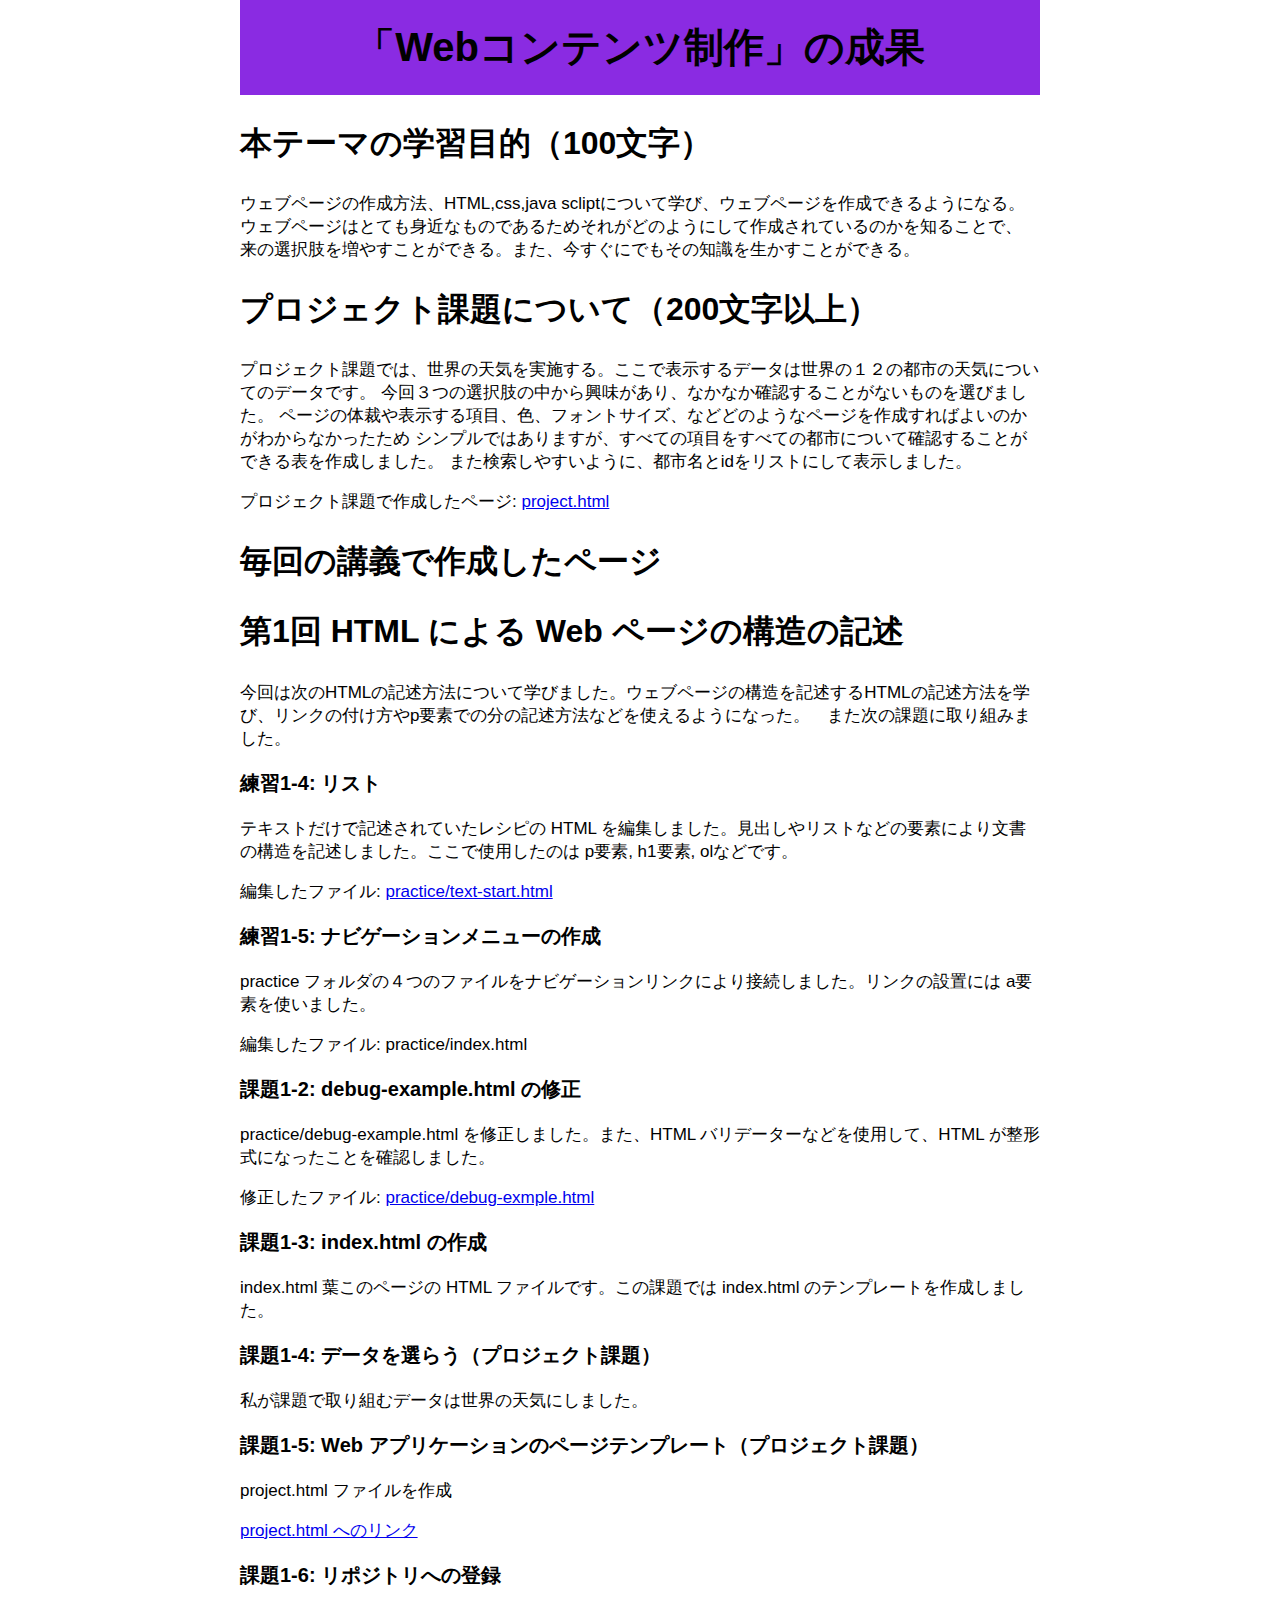
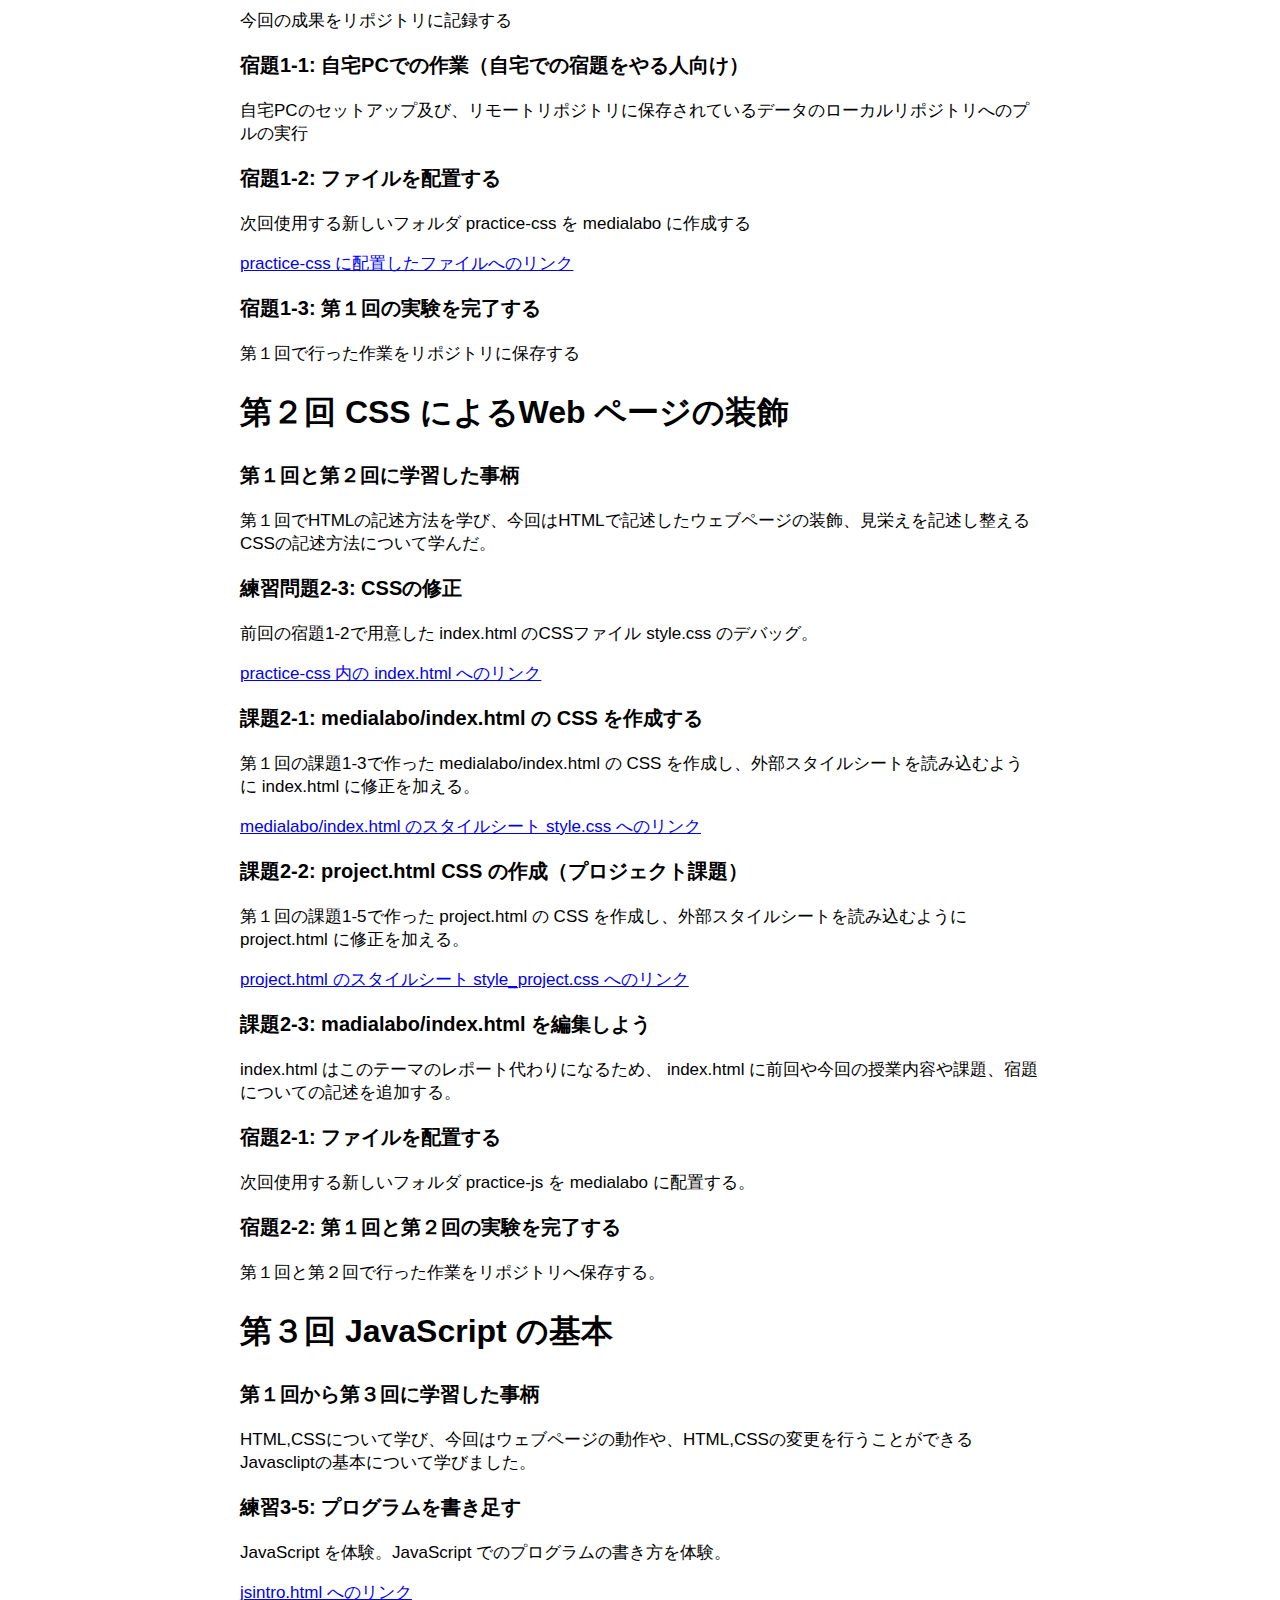
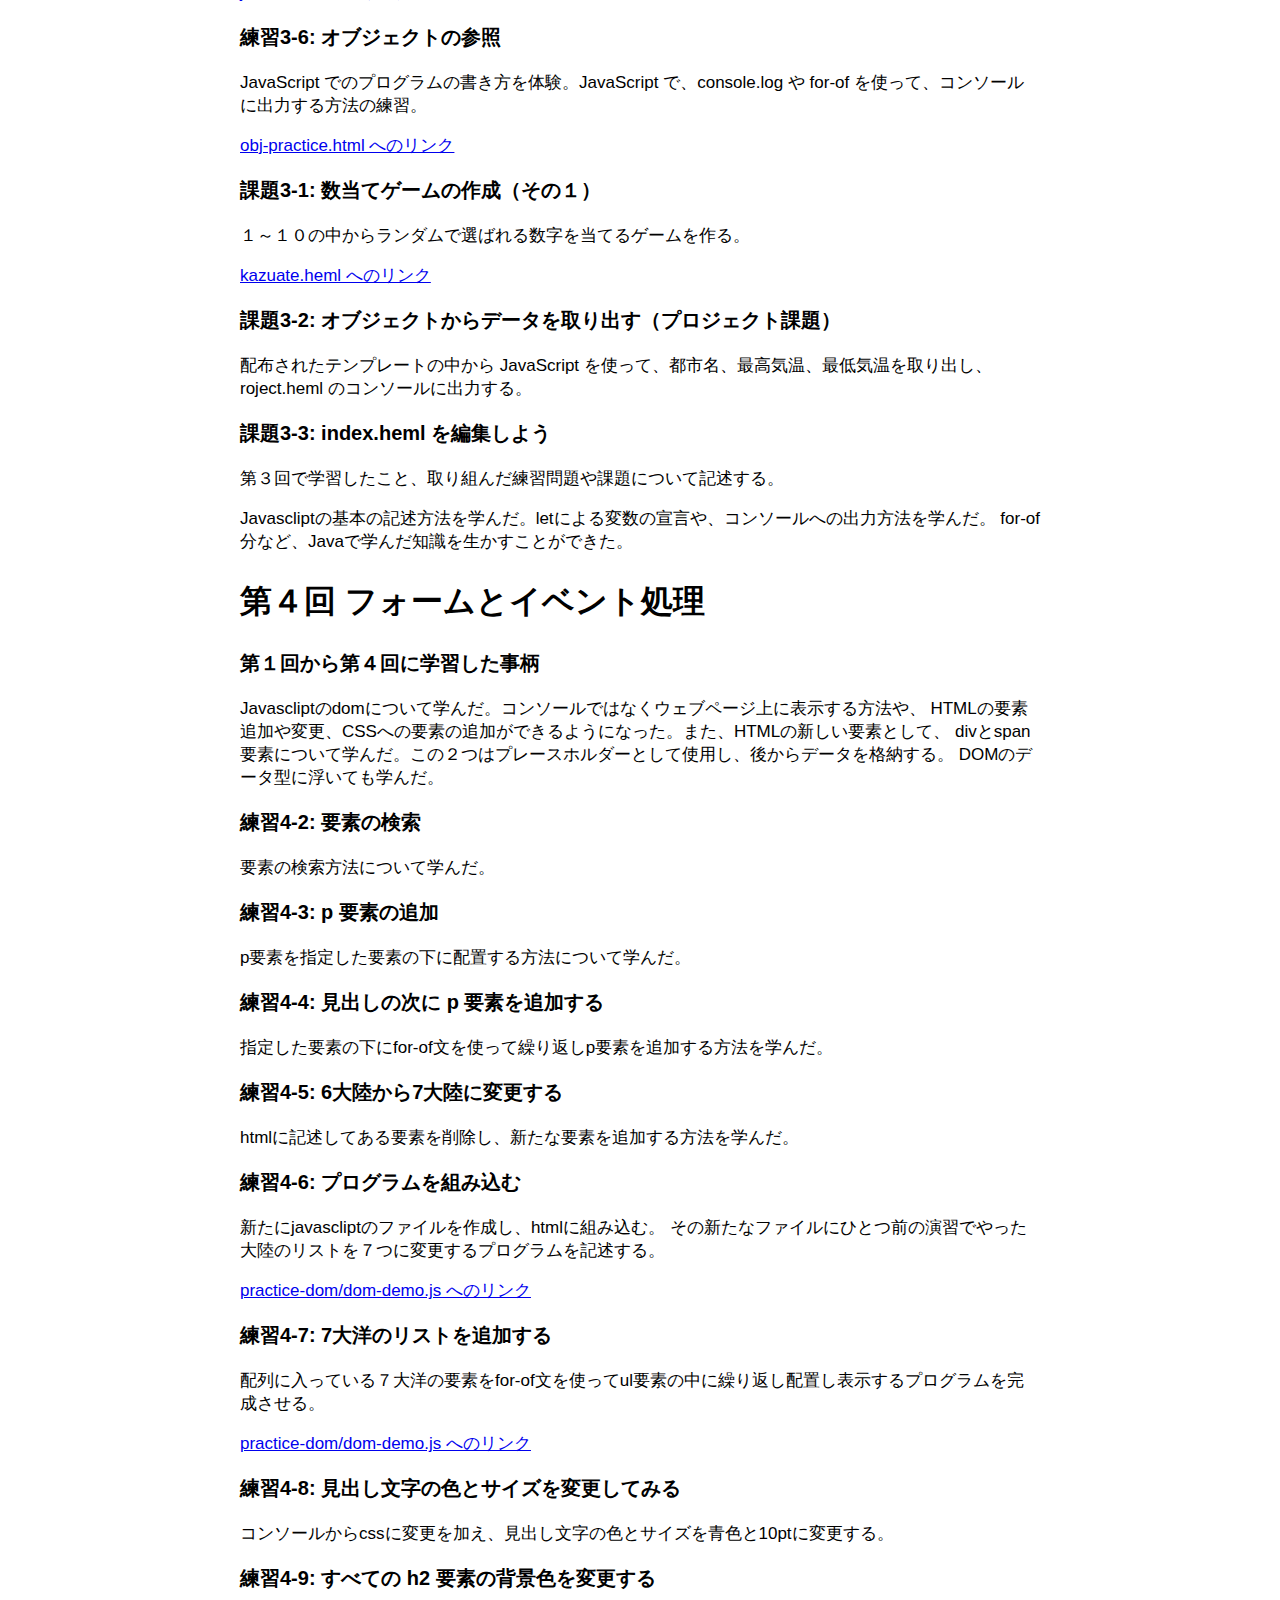
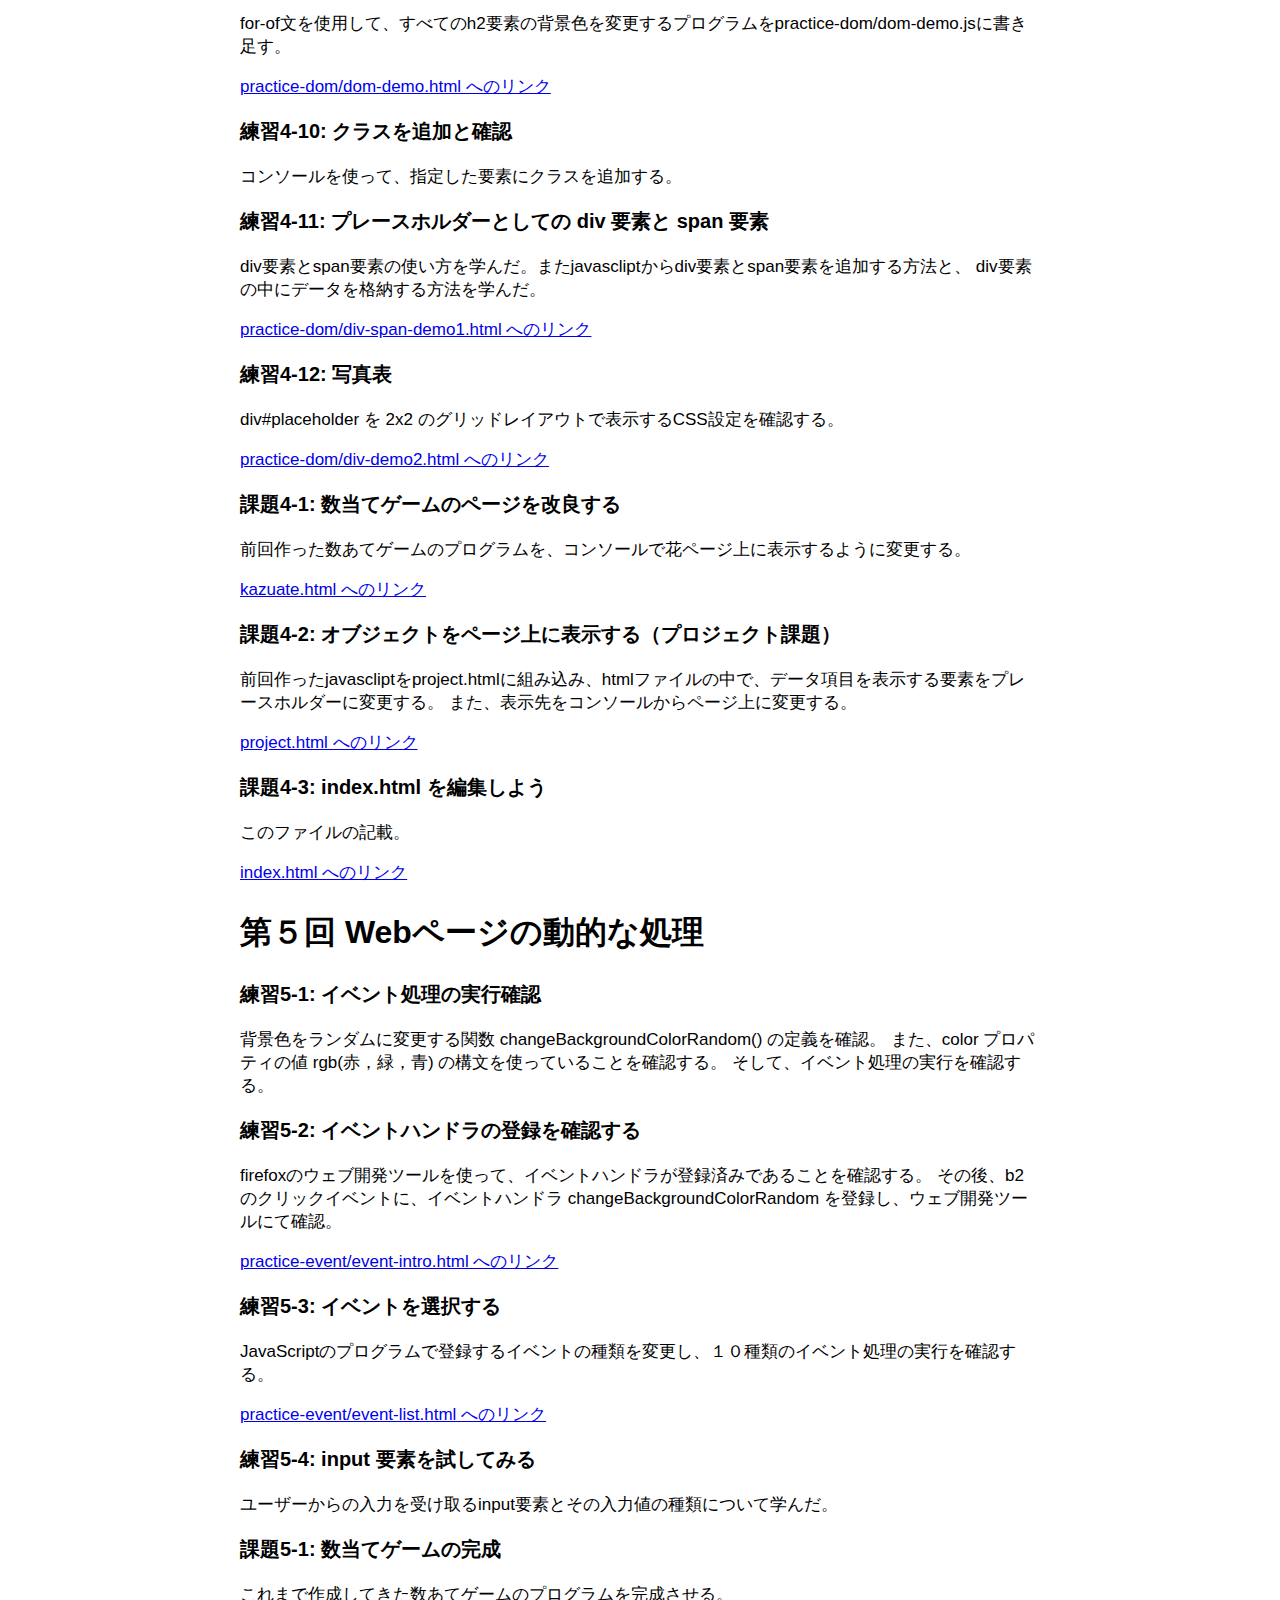
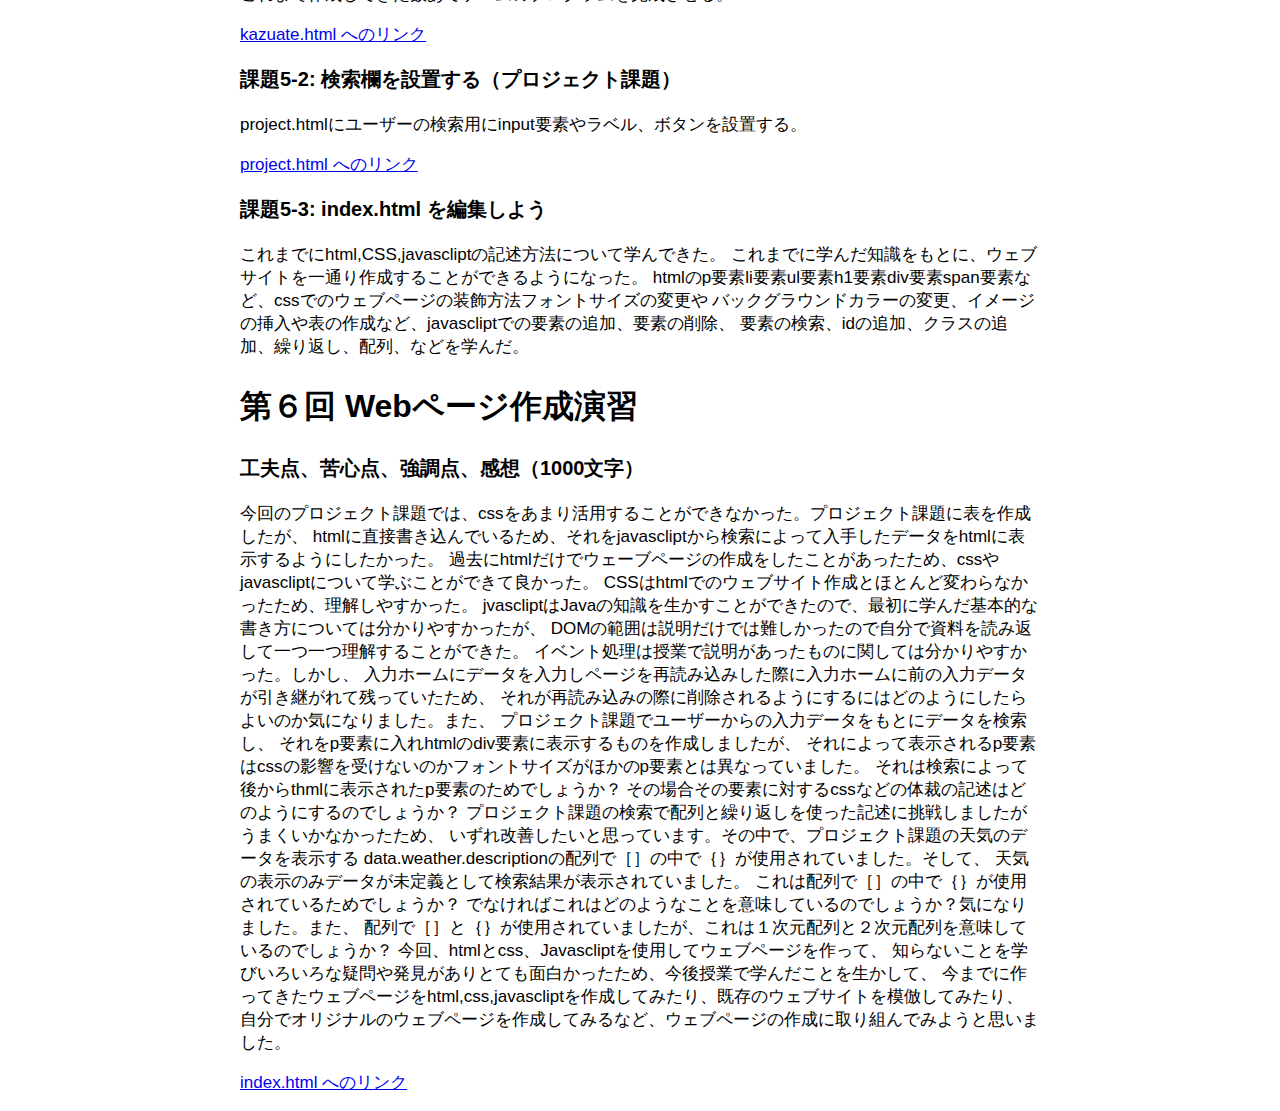
<file: index.html>
<!DOCTYPE html>
<html>
    <head>
        <meta charset="utf-8">
        <title>My test page</title>
        <link rel="stylesheet" href="style.css">
    </head>
    <body>
        <h1>「Webコンテンツ制作」の成果</h1>

        <h2>本テーマの学習目的（100文字）</h2>

        <p>ウェブページの作成方法、HTML,css,java scliptについて学び、ウェブページを作成できるようになる。
            ウェブページはとても身近なものであるためそれがどのようにして作成されているのかを知ることで、
            来の選択肢を増やすことができる。また、今すぐにでもその知識を生かすことができる。
        </p>

        <h2>プロジェクト課題について（200文字以上）</h2>

        <p>プロジェクト課題では、世界の天気を実施する。ここで表示するデータは世界の１２の都市の天気についてのデータです。
            今回３つの選択肢の中から興味があり、なかなか確認することがないものを選びました。
            ページの体裁や表示する項目、色、フォントサイズ、などどのようなページを作成すればよいのかがわからなかったため
            シンプルではありますが、すべての項目をすべての都市について確認することができる表を作成しました。
            また検索しやすいように、都市名とidをリストにして表示しました。
        </p>

        <p>プロジェクト課題で作成したページ: <a href="project.html">project.html</a></p>

        <h2>毎回の講義で作成したページ</h2>

        <h2>第1回 HTML による Web ページの構造の記述</h2>

        <p>今回は次のHTMLの記述方法について学びました。ウェブページの構造を記述するHTMLの記述方法を学び、リンクの付け方やp要素での分の記述方法などを使えるようになった。　また次の課題に取り組みました。</p>

        <h3>練習1-4: リスト</h3>

        <p>テキストだけで記述されていたレシピの HTML を編集しました。見出しやリストなどの要素により文書の構造を記述しました。ここで使用したのは p要素, h1要素, olなどです。</p>

        <p>編集したファイル: <a href="practice/text-start.html">practice/text-start.html</a></p>

        <h3>練習1-5: ナビゲーションメニューの作成</h3>

        <p>practice フォルダの４つのファイルをナビゲーションリンクにより接続しました。リンクの設置には a要素を使いました。</p>

        <p>編集したファイル: <a hreaf="practice/index.html">practice/index.html</a></p>

        <h3>課題1-2: debug-example.html の修正</h3>

        <p>practice/debug-example.html を修正しました。また、HTML バリデーターなどを使用して、HTML が整形式になったことを確認しました。</p>

        <p>修正したファイル: <a href="practice/debug-example.html">practice/debug-exmple.html</a></p>

        <h3>課題1-3: index.html の作成</h3>

        <p>index.html 葉このページの HTML ファイルです。この課題では index.html のテンプレートを作成しました。</p>

        <h3>課題1-4: データを選らう（プロジェクト課題）</h3>

        <p>私が課題で取り組むデータは世界の天気にしました。</p>

        <h3>課題1-5: Web アプリケーションのページテンプレート（プロジェクト課題）</h3>

        <P>project.html ファイルを作成</P>

        <p><a href="project.html">project.html へのリンク</a></p>

        <h3>課題1-6: リポジトリへの登録</h3>

        <p>今回の成果をリポジトリに記録する</p>

        <h3>宿題1-1: 自宅PCでの作業（自宅での宿題をやる人向け）</h3>

        <p>自宅PCのセットアップ及び、リモートリポジトリに保存されているデータのローカルリポジトリへのプルの実行</p>

        <h3>宿題1-2: ファイルを配置する</h3>

        <p>次回使用する新しいフォルダ practice-css を medialabo に作成する</p>

        <p><a href="practice-css/index.html">practice-css に配置したファイルへのリンク</a></p>

        <h3>宿題1-3: 第１回の実験を完了する</h3>

        <p>第１回で行った作業をリポジトリに保存する</p>



        <h2>第２回 CSS によるWeb ページの装飾</h2>

        <h3>第１回と第２回に学習した事柄</h3>

        <p>第１回でHTMLの記述方法を学び、今回はHTMLで記述したウェブページの装飾、見栄えを記述し整えるCSSの記述方法について学んだ。</p>

        <h3>練習問題2-3: CSSの修正</h3>

        <p>前回の宿題1-2で用意した index.html のCSSファイル style.css のデバッグ。</p>

        <p><a href="practice-css/index.html">practice-css 内の index.html へのリンク</a></p>

        <h3>課題2-1: medialabo/index.html の CSS を作成する</h3>

        <p>第１回の課題1-3で作った medialabo/index.html の CSS を作成し、外部スタイルシートを読み込むように index.html に修正を加える。</p>

        <p><a href="style.css">medialabo/index.html のスタイルシート style.css へのリンク</a></p>

        <h3>課題2-2: project.html CSS の作成（プロジェクト課題）</h3>

        <p>第１回の課題1-5で作った project.html の CSS を作成し、外部スタイルシートを読み込むように project.html に修正を加える。</p>

        <p><a href="style_project.css">project.html のスタイルシート style_project.css へのリンク</a></p>

        <h3>課題2-3: madialabo/index.html を編集しよう</h3>

        <p>index.html はこのテーマのレポート代わりになるため、 index.html に前回や今回の授業内容や課題、宿題についての記述を追加する。</p>
        
        <h3>宿題2-1: ファイルを配置する</h3>

        <p>次回使用する新しいフォルダ practice-js を medialabo に配置する。</p>

        <h3>宿題2-2: 第１回と第２回の実験を完了する</h3>

        <p>第１回と第２回で行った作業をリポジトリへ保存する。</p>



        <h2>第３回 JavaScript の基本</h2>

        <h3>第１回から第３回に学習した事柄</h3>

        <p>HTML,CSSについて学び、今回はウェブページの動作や、HTML,CSSの変更を行うことができるJavascliptの基本について学びました。</p>

        <h3>練習3-5: プログラムを書き足す</h3>

        <p>JavaScript を体験。JavaScript でのプログラムの書き方を体験。</p>

        <p><a href="practice-js/jsintro.html">jsintro.html へのリンク</a></p>

        <h3>練習3-6: オブジェクトの参照</h3>

        <p>JavaScript でのプログラムの書き方を体験。JavaScript で、console.log や for-of を使って、コンソールに出力する方法の練習。</p>

        <p><a href="practice-js/obj-practice.html">obj-practice.html へのリンク</a></p>

        <h3>課題3-1: 数当てゲームの作成（その１）</h3>

        <p>１～１０の中からランダムで選ばれる数字を当てるゲームを作る。</p>

        <p><a href="kazuate.html">kazuate.heml へのリンク</a></p>

        <h3>課題3-2: オブジェクトからデータを取り出す（プロジェクト課題）</h3>

        <p>配布されたテンプレートの中から JavaScript を使って、都市名、最高気温、最低気温を取り出し、roject.heml のコンソールに出力する。</p>

        <h3>課題3-3: index.heml を編集しよう</h3>

        <p>第３回で学習したこと、取り組んだ練習問題や課題について記述する。</p>

        <p>Javascliptの基本の記述方法を学んだ。letによる変数の宣言や、コンソールへの出力方法を学んだ。
        for-of分など、Javaで学んだ知識を生かすことができた。</p>


        <h2>第４回 フォームとイベント処理</h2>

        <h3>第１回から第４回に学習した事柄</h3>

        <p>Javascliptのdomについて学んだ。コンソールではなくウェブページ上に表示する方法や、
            HTMLの要素追加や変更、CSSへの要素の追加ができるようになった。また、HTMLの新しい要素として、
            divとspan要素について学んだ。この２つはプレースホルダーとして使用し、後からデータを格納する。
            DOMのデータ型に浮いても学んだ。
        </p>

        <h3>練習4-2: 要素の検索</h3>

        <p>要素の検索方法について学んだ。</p>

        <h3>練習4-3: p 要素の追加</h3>

        <P>p要素を指定した要素の下に配置する方法について学んだ。</P>

        <h3>練習4-4: 見出しの次に p 要素を追加する</h3>

        <P>指定した要素の下にfor-of文を使って繰り返しp要素を追加する方法を学んだ。</P>

        <h3>練習4-5: 6大陸から7大陸に変更する</h3>

        <P>htmlに記述してある要素を削除し、新たな要素を追加する方法を学んだ。</P>

        <h3>練習4-6: プログラムを組み込む</h3>

        <P>新たにjavascliptのファイルを作成し、htmlに組み込む。
            その新たなファイルにひとつ前の演習でやった大陸のリストを７つに変更するプログラムを記述する。
        </P>

        <p><a href="practice-dom/dom-demo.js">practice-dom/dom-demo.js へのリンク</a></p>

        <h3>練習4-7: 7大洋のリストを追加する</h3>

        <p>配列に入っている７大洋の要素をfor-of文を使ってul要素の中に繰り返し配置し表示するプログラムを完成させる。</p>

        <p><a href="practice-dom/dom-demo.js">practice-dom/dom-demo.js へのリンク</a></p>

        <h3>練習4-8: 見出し文字の色とサイズを変更してみる</h3>

        <p>コンソールからcssに変更を加え、見出し文字の色とサイズを青色と10ptに変更する。</p>

        <h3>練習4-9: すべての h2 要素の背景色を変更する</h3>

        <p>for-of文を使用して、すべてのh2要素の背景色を変更するプログラムをpractice-dom/dom-demo.jsに書き足す。</p>

        <p><a href="practice-dom/dom-demo.html">practice-dom/dom-demo.html へのリンク</a></p>

        <h3>練習4-10: クラスを追加と確認</h3>

        <p>コンソールを使って、指定した要素にクラスを追加する。</p>

        <h3>練習4-11: プレースホルダーとしての div 要素と span 要素</h3>

        <p>div要素とspan要素の使い方を学んだ。またjavascliptからdiv要素とspan要素を追加する方法と、
            div要素の中にデータを格納する方法を学んだ。
        </p>

        <p><a href="practice-dom/div-span-demo1.html">practice-dom/div-span-demo1.html へのリンク</a></p>

        <h3>練習4-12: 写真表</h3>

        <p>div#placeholder を 2x2 のグリッドレイアウトで表示するCSS設定を確認する。</p>

        <p><a href="practice-dom/div-demo2.html">practice-dom/div-demo2.html へのリンク</a></p>

        <h3>課題4-1: 数当てゲームのページを改良する</h3>

        <p>前回作った数あてゲームのプログラムを、コンソールで花ページ上に表示するように変更する。</p>
        
        <p><a href="kazuate.html">kazuate.html へのリンク</a></p>

        <h3>課題4-2: オブジェクトをページ上に表示する（プロジェクト課題）</h3>

        <p>前回作ったjavascliptをproject.htmlに組み込み、htmlファイルの中で、データ項目を表示する要素をプレースホルダーに変更する。
            また、表示先をコンソールからページ上に変更する。
        </p>

        <p><a href="project.html">project.html へのリンク</a></p>

        <h3>課題4-3: index.html を編集しよう</h3>

        <p>このファイルの記載。</p>

        <p><a href="index.html">index.html へのリンク</a></p>



        <h2>第５回 Webページの動的な処理</h2>

        <h3>練習5-1: イベント処理の実行確認</h3>

        <p>背景色をランダムに変更する関数 changeBackgroundColorRandom() の定義を確認。
            また、color プロパティの値 rgb(赤，緑，青) の構文を使っていることを確認する。
            そして、イベント処理の実行を確認する。
        </p>

        <h3>練習5-2: イベントハンドラの登録を確認する</h3>

        <p>firefoxのウェブ開発ツールを使って、イベントハンドラが登録済みであることを確認する。
            その後、b2 のクリックイベントに、イベントハンドラ changeBackgroundColorRandom を登録し、ウェブ開発ツールにて確認。
        </p>

        <p><a href="practice-event/event-intro.html">practice-event/event-intro.html へのリンク</a></p>

        <h3>練習5-3: イベントを選択する</h3>

        <p>JavaScriptのプログラムで登録するイベントの種類を変更し、１０種類のイベント処理の実行を確認する。</p>

        <p><a href="practice-event/event-list.html">practice-event/event-list.html へのリンク</a></p>

        <h3>練習5-4: input 要素を試してみる</h3>

        <p>ユーザーからの入力を受け取るinput要素とその入力値の種類について学んだ。</p>

        <h3>課題5-1: 数当てゲームの完成</h3>

        <p>これまで作成してきた数あてゲームのプログラムを完成させる。</p>

        <p><a href="kazuate.html">kazuate.html へのリンク</a></p>

        <h3>課題5-2: 検索欄を設置する（プロジェクト課題）</h3>

        <p>project.htmlにユーザーの検索用にinput要素やラベル、ボタンを設置する。</p>

        <p><a href="project.html">project.html へのリンク</a></p>

        <h3>課題5-3: index.html を編集しよう</h3>

        <p>これまでにhtml,CSS,javascliptの記述方法について学んできた。
            これまでに学んだ知識をもとに、ウェブサイトを一通り作成することができるようになった。
            htmlのp要素li要素ul要素h1要素div要素span要素など、cssでのウェブページの装飾方法フォントサイズの変更や
            バックグラウンドカラーの変更、イメージの挿入や表の作成など、javascliptでの要素の追加、要素の削除、
            要素の検索、idの追加、クラスの追加、繰り返し、配列、などを学んだ。
        </p>

        <h2>第６回 Webページ作成演習</h2>

        <h3>工夫点、苦心点、強調点、感想（1000文字）</h3>

        <p>今回のプロジェクト課題では、cssをあまり活用することができなかった。プロジェクト課題に表を作成したが、
            htmlに直接書き込んでいるため、それをjavascliptから検索によって入手したデータをhtmlに表示するようにしたかった。
            過去にhtmlだけでウェーブページの作成をしたことがあったため、cssやjavascliptについて学ぶことができて良かった。
            CSSはhtmlでのウェブサイト作成とほとんど変わらなかったため、理解しやすかった。
            jvascliptはJavaの知識を生かすことができたので、最初に学んだ基本的な書き方については分かりやすかったが、
            DOMの範囲は説明だけでは難しかったので自分で資料を読み返して一つ一つ理解することができた。
            イベント処理は授業で説明があったものに関しては分かりやすかった。しかし、
            入力ホームにデータを入力しページを再読み込みした際に入力ホームに前の入力データが引き継がれて残っていたため、
            それが再読み込みの際に削除されるようにするにはどのようにしたらよいのか気になりました。また、
            プロジェクト課題でユーザーからの入力データをもとにデータを検索し、
            それをp要素に入れhtmlのdiv要素に表示するものを作成しましたが、
            それによって表示されるp要素はcssの影響を受けないのかフォントサイズがほかのp要素とは異なっていました。
            それは検索によって後からthmlに表示されたp要素のためでしょうか？
            その場合その要素に対するcssなどの体裁の記述はどのようにするのでしょうか？
            プロジェクト課題の検索で配列と繰り返しを使った記述に挑戦しましたがうまくいかなかったため、
            いずれ改善したいと思っています。その中で、プロジェクト課題の天気のデータを表示する
            data.weather.descriptionの配列で［］の中で｛｝が使用されていました。そして、
            天気の表示のみデータが未定義として検索結果が表示されていました。
            これは配列で［］の中で｛｝が使用されているためでしょうか？
            でなければこれはどのようなことを意味しているのでしょうか？気になりました。また、
            配列で［］と｛｝が使用されていましたが、これは１次元配列と２次元配列を意味しているのでしょうか？
            今回、htmlとcss、Javascliptを使用してウェブページを作って、
            知らないことを学びいろいろな疑問や発見がありとても面白かったため、今後授業で学んだことを生かして、
            今までに作ってきたウェブページをhtml,css,javascliptを作成してみたり、既存のウェブサイトを模倣してみたり、
            自分でオリジナルのウェブページを作成してみるなど、ウェブページの作成に取り組んでみようと思いました。
        </p>

        <p><a href="index.html">index.html へのリンク</a></p>

    </body>
</html>
</file>
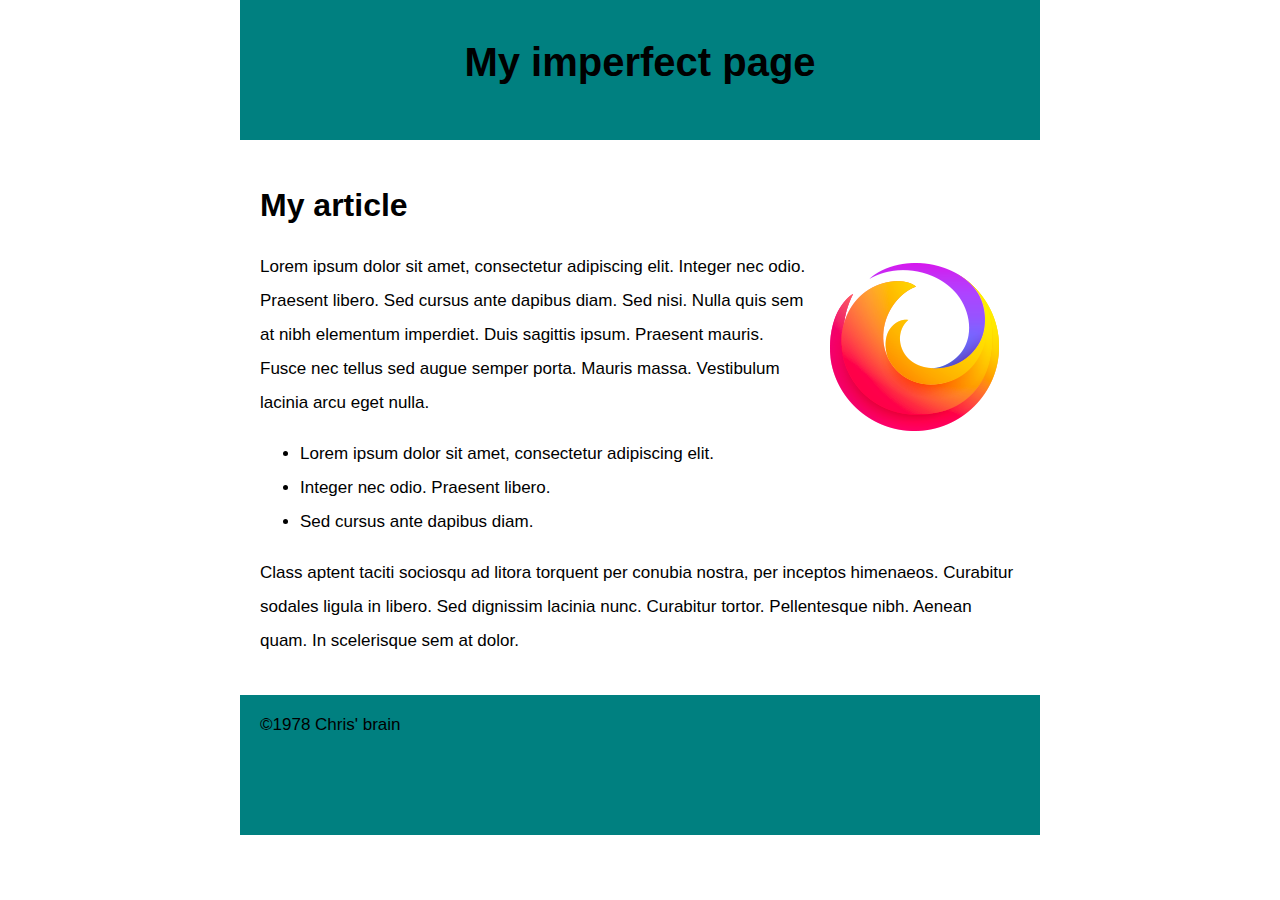
<file: practice-css/index.html>
<!DOCTYPE html>
<html>
  <head>
    <meta charset="utf-8">
    <title>Debugging CSS</title>
    <link rel="stylesheet" href="style.css">
  </head>
  <body>
    <header>
      <h1>My imperfect page</h1>
    </header> 

    <main>

      <h2>My article</h2>

      <img src="logo.png" alt="firefox logo">

      <p>Lorem ipsum dolor sit amet, consectetur adipiscing elit. Integer nec odio. Praesent libero. Sed cursus ante dapibus diam. Sed nisi. Nulla quis sem at nibh elementum imperdiet. Duis sagittis ipsum. Praesent mauris. Fusce nec tellus sed augue semper porta. Mauris massa. Vestibulum lacinia arcu eget nulla.</p>

      <ul>
        <li>Lorem ipsum dolor sit amet, consectetur adipiscing elit.</li>
        <li>Integer nec odio. Praesent libero.</li>
        <li>Sed cursus ante dapibus diam.</li>
      </ul>

      <p>Class aptent taciti sociosqu ad litora torquent per conubia nostra, per inceptos himenaeos. Curabitur sodales ligula in libero. Sed dignissim lacinia nunc. Curabitur tortor. Pellentesque nibh. Aenean quam. In scelerisque sem at dolor.</p>
      
    </main>

    <footer>
      <p>&copy;1978 Chris' brain</p>
    </footer>  
  </body>
</html>
</file>
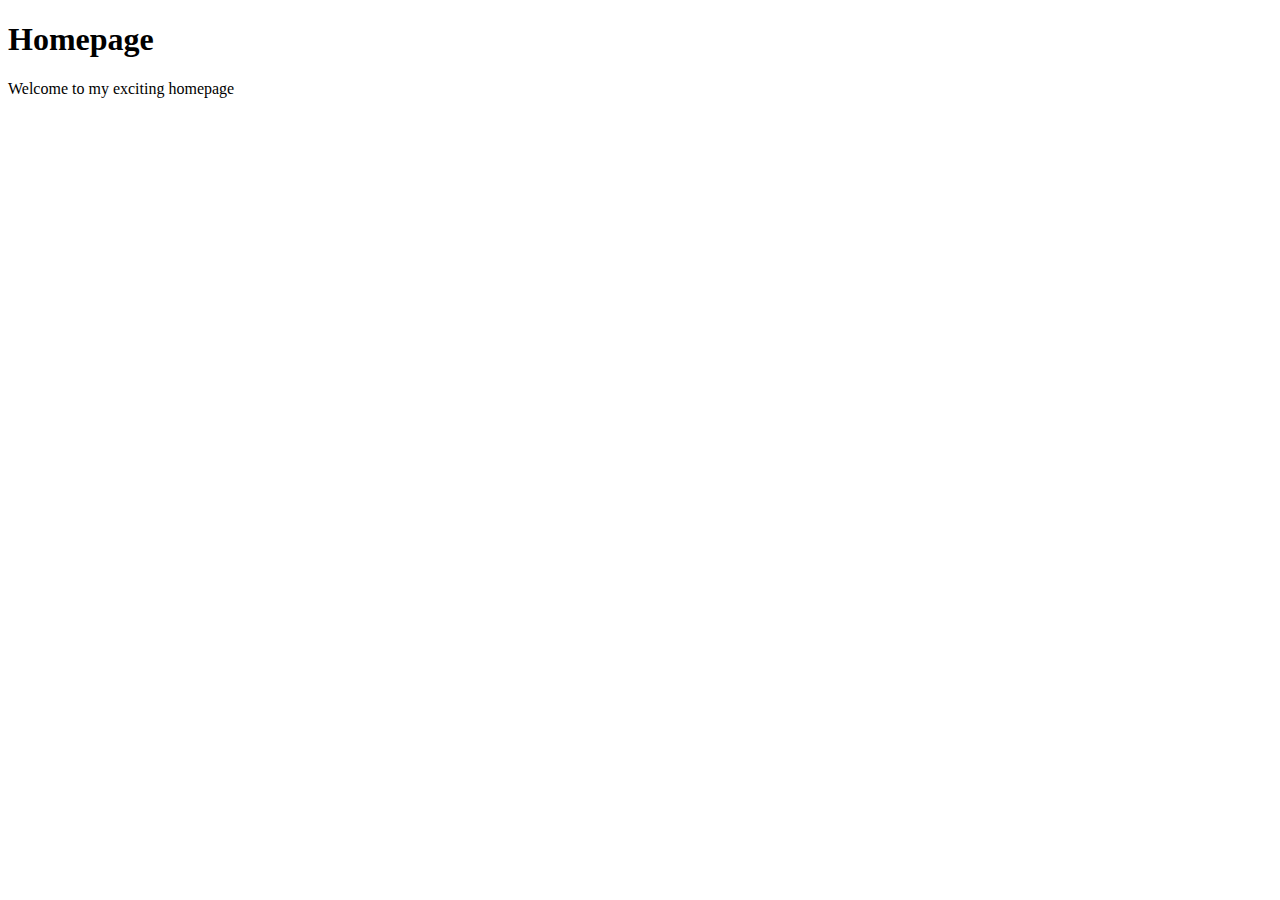
<file: practice/index.html>
<!DOCTYPE html>
<html>
  <head>
    <meta charset="utf-8">
    <title>Homepage</title>
  </head>

  <body>
    <!-- put navigation menu just below here -->

    <h1>Homepage</h1>

    <p>Welcome to my exciting homepage</p>
  </body>
</html>
</file>
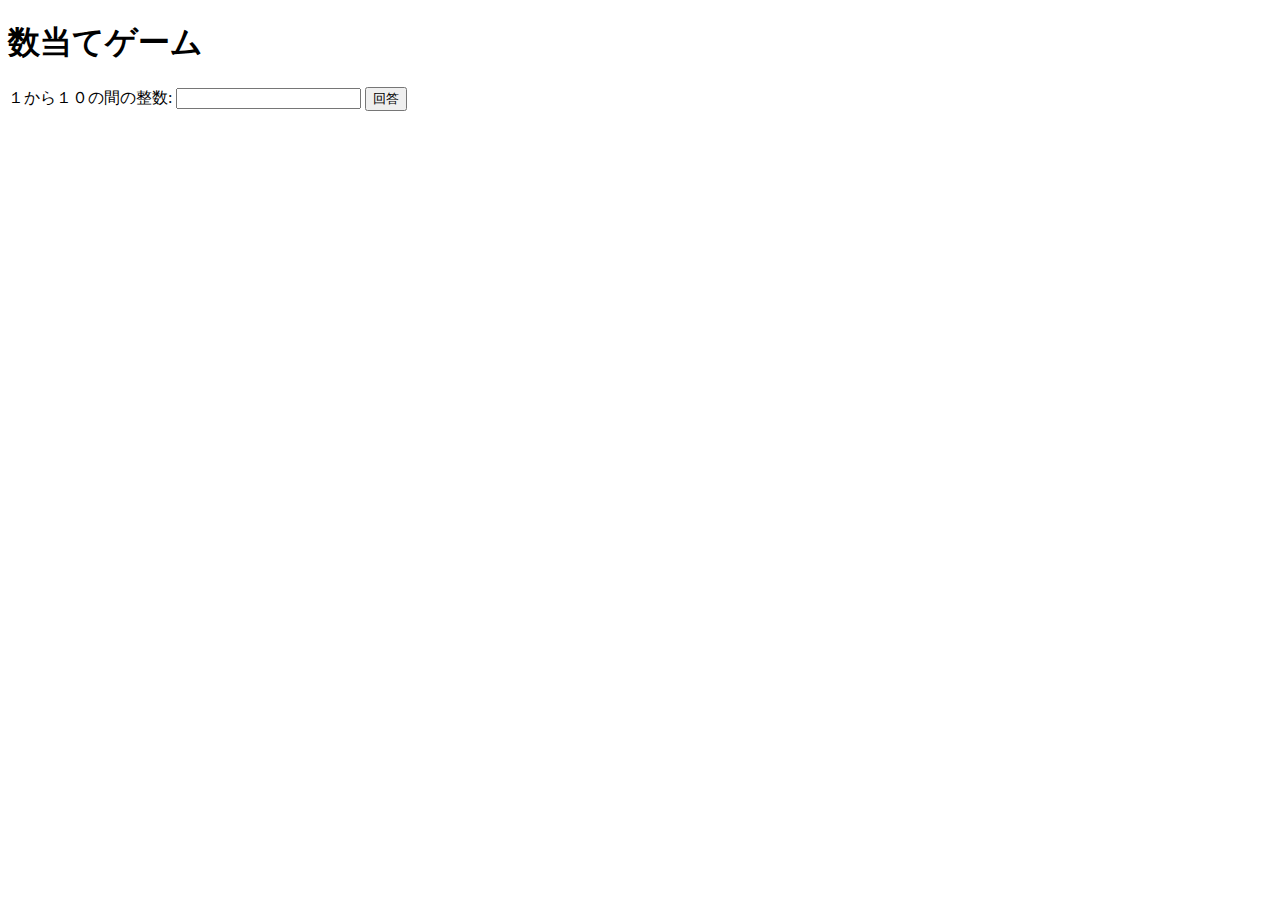
<file: kazuate.html>
<!DOCTYPE html>
<html>
  <head>
    <meta charset="utf-8">
    <title>数当てゲーム</title>
        <script src="kazuate.js" defer></script>
  </head>

  <body>
    <h1>数当てゲーム</h1>
    <p>１から１０の間の整数:
      <label for="predict"></label>
      <input type="number"name="predict"id="predict"size="10">
      <button id="print">回答</button>
    </p>
    <p id="answer"><span id="time"></span><span id="predict"></span></p>
    <p id="result"></p>
  </body>
</html>
</file>
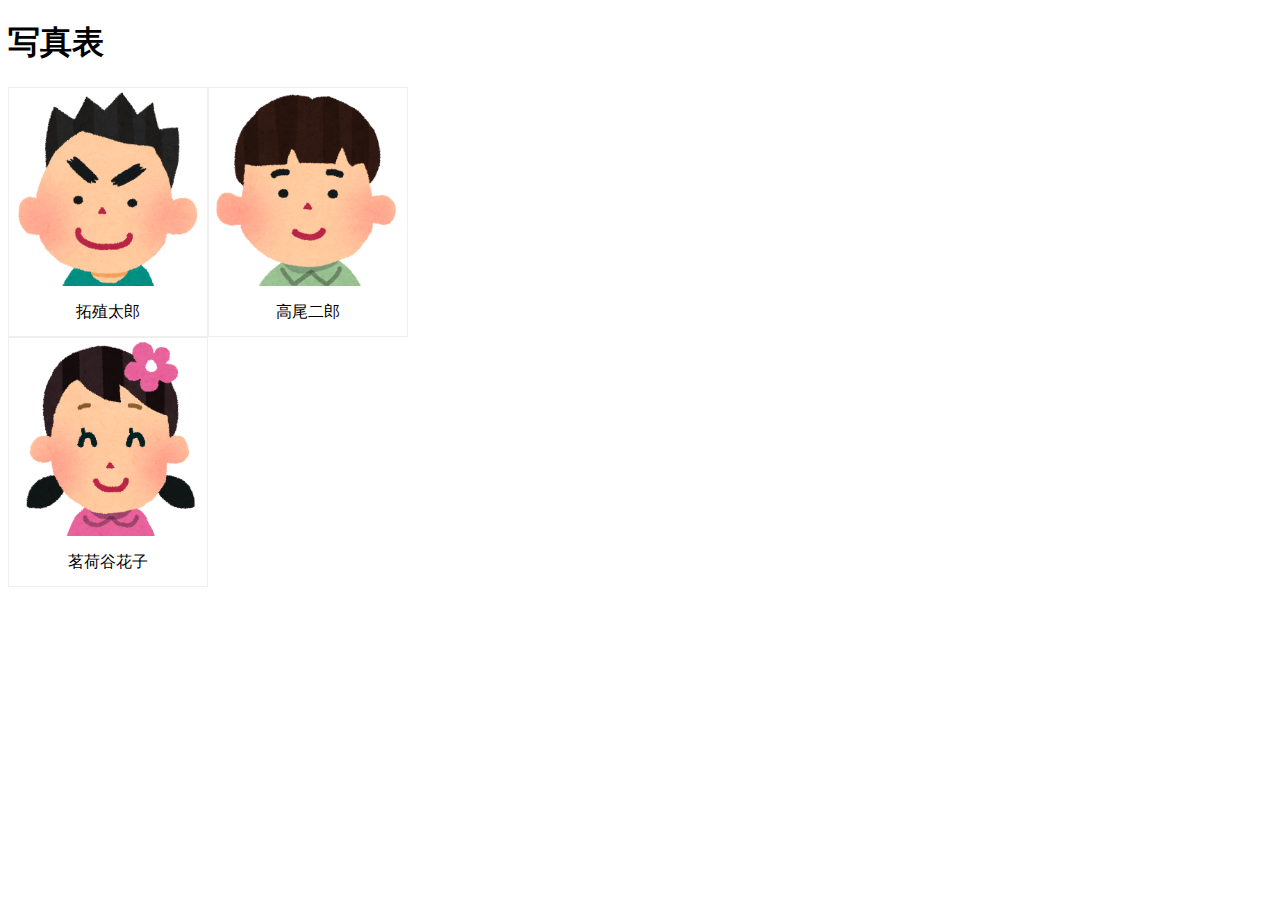
<file: practice-dom/div-demo2.html>
<!DOCTYPE html>
<html>
  <head>
    <title>写真表</title>
	<script src="div-demo2.js" defer></script>
  <link rel="stylesheet" href="div-demo2.css">
  </head>

  <body>
    <h1>写真表</h1>
    <div id="placeholder"></div>
  </body>
</html>
</file>
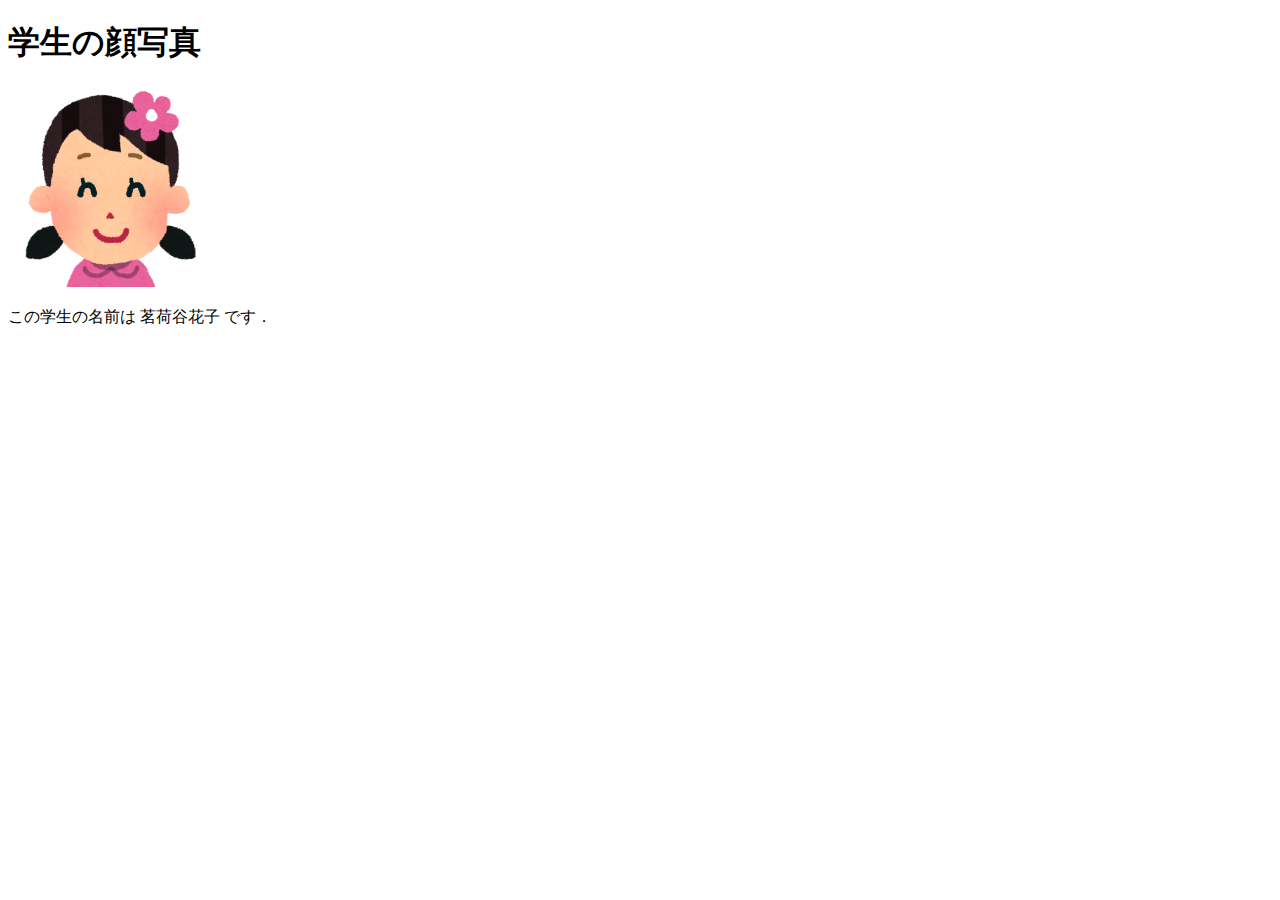
<file: practice-dom/div-span-demo1.html>
<!DOCTYPE html>
<html>
  <head>
    <title>学生の顔写真と名前</title>
	<script src="div-span-demo1.js" defer></script>
  </head>

  <body>
    <h1>学生の顔写真</h1>
    <div id="face"></div>
    <p>この学生の名前は <span id="name"></span> です．</p>
  </body>
</html>
</file>
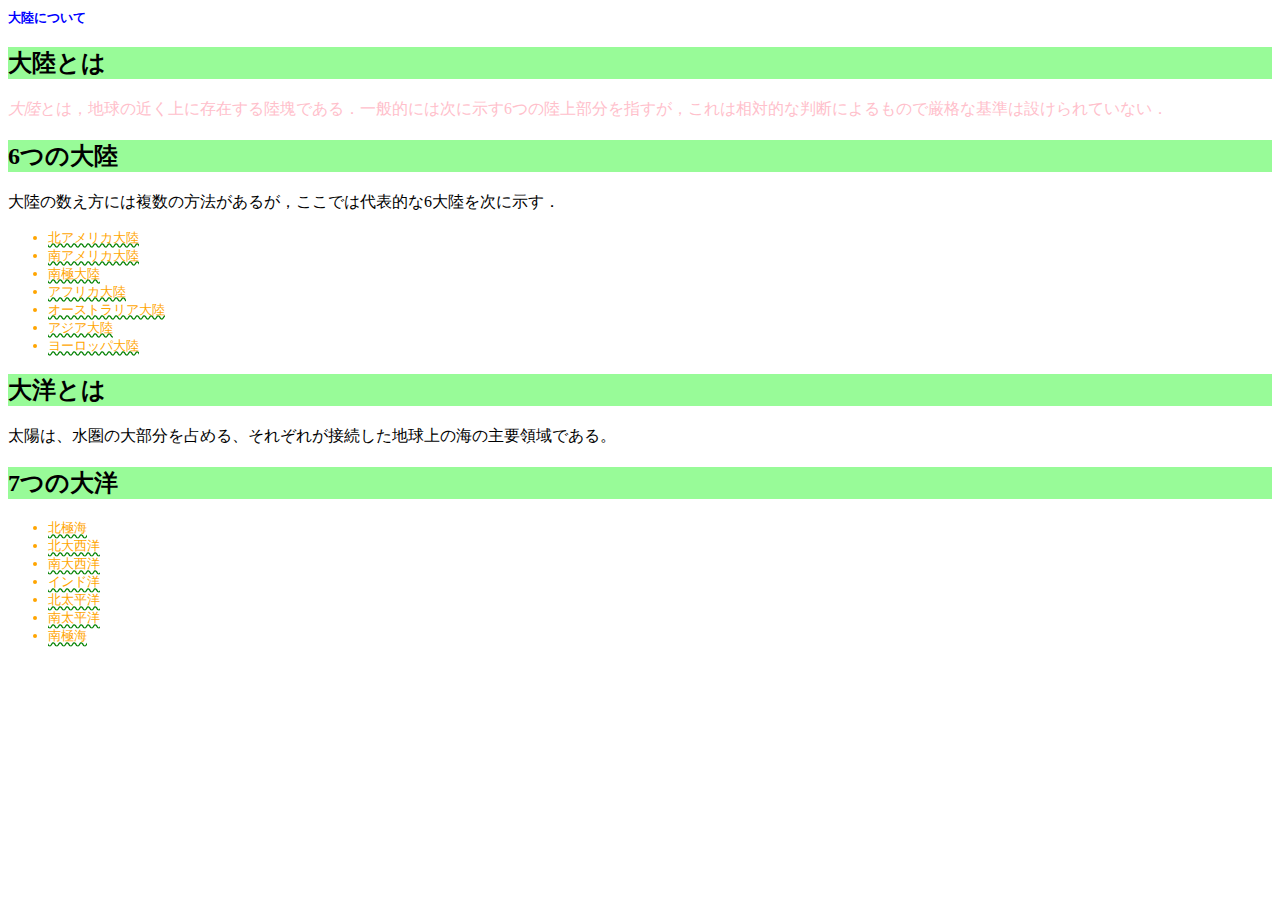
<file: practice-dom/dom-demo.html>
<!DOCTYPE html>
<html>
  <head>
    <title>大陸について</title>
    <link rel="stylesheet" href="dom-demo.css">
    <script src="dom-demo.js" defer></script>
  </head>

  <body>
      <h1>大陸について</h1>
      <h2>大陸とは</h2>
      <p id="definition"><em>大陸</em>とは，地球の近く上に存在する陸塊である．一般的には次に示す6つの陸上部分を指すが，これは相対的な判断によるもので厳格な基準は設けられていない．</p>
      <h2>6つの大陸</h2>
      <p>大陸の数え方には複数の方法があるが，ここでは代表的な6大陸を次に示す．</p>
      <ul>
          <li id="NA" class="na">北アメリカ大陸</li>
          <li id="SA">南アメリカ大陸</li>
          <li id="SP">南極大陸</li>
          <li id="AF">アフリカ大陸</li>
          <li id="EU">ユーラシア大陸</li>
          <li id="AU">オーストラリア大陸</li>
      </ul>

      <h2 id="aboutOcean">大洋とは</h2>

      <h2 id="sevenOcean">7つの大洋</h2>

  </body>
</html>
</file>
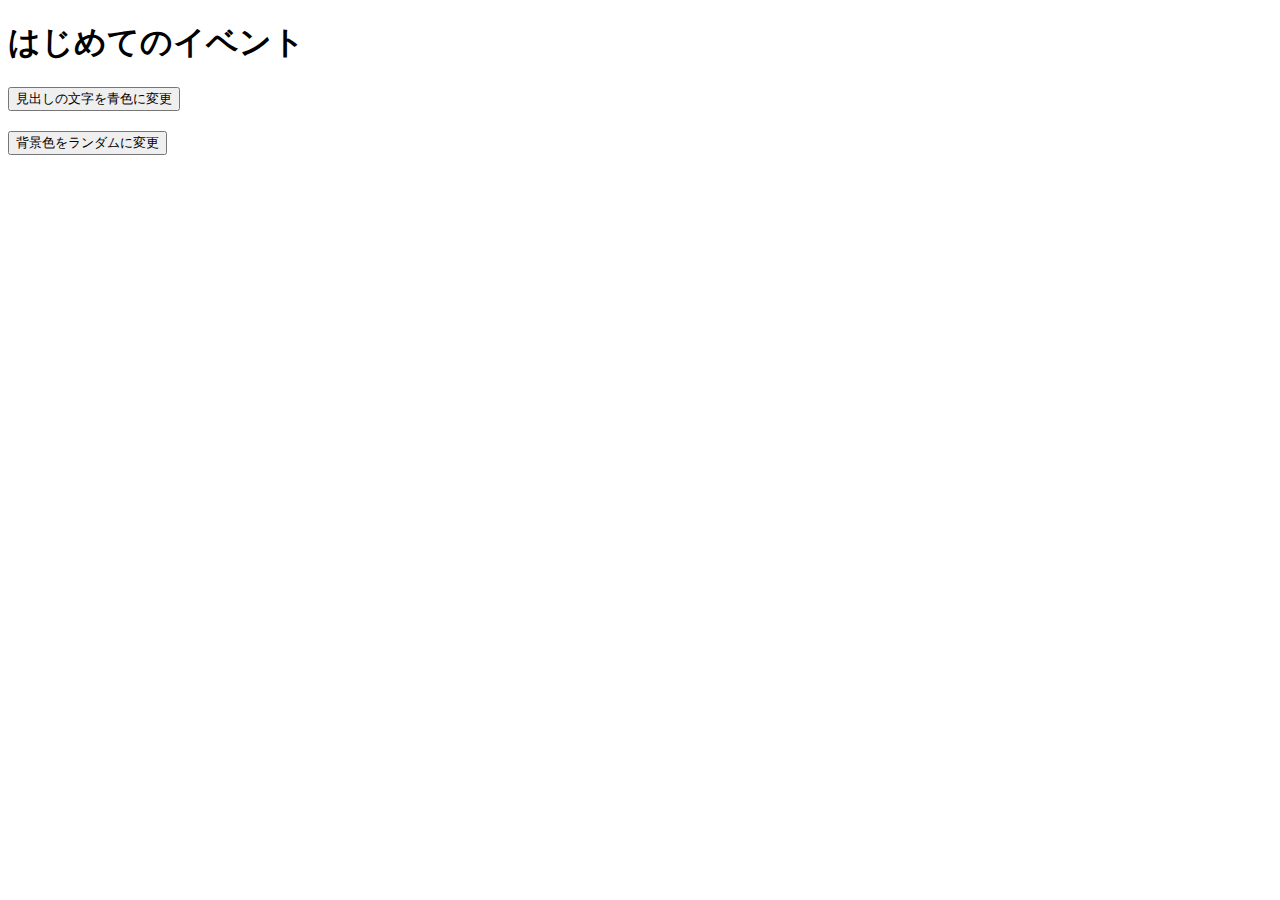
<file: practice-event/event-intro.html>
<!DOCTYPE html>
<html>
  <head>
    <title>はじめてのイベント</title>
	<link rel="stylesheet" href="event-intro.css">
	<script src="event-intro.js" defer></script>
  </head>

  <body>
    <h1>はじめてのイベント</h1>
	<button id="blue">見出しの文字を青色に変更</button>
	<button id="random">背景色をランダムに変更</button>
  </body>
</html>
</file>
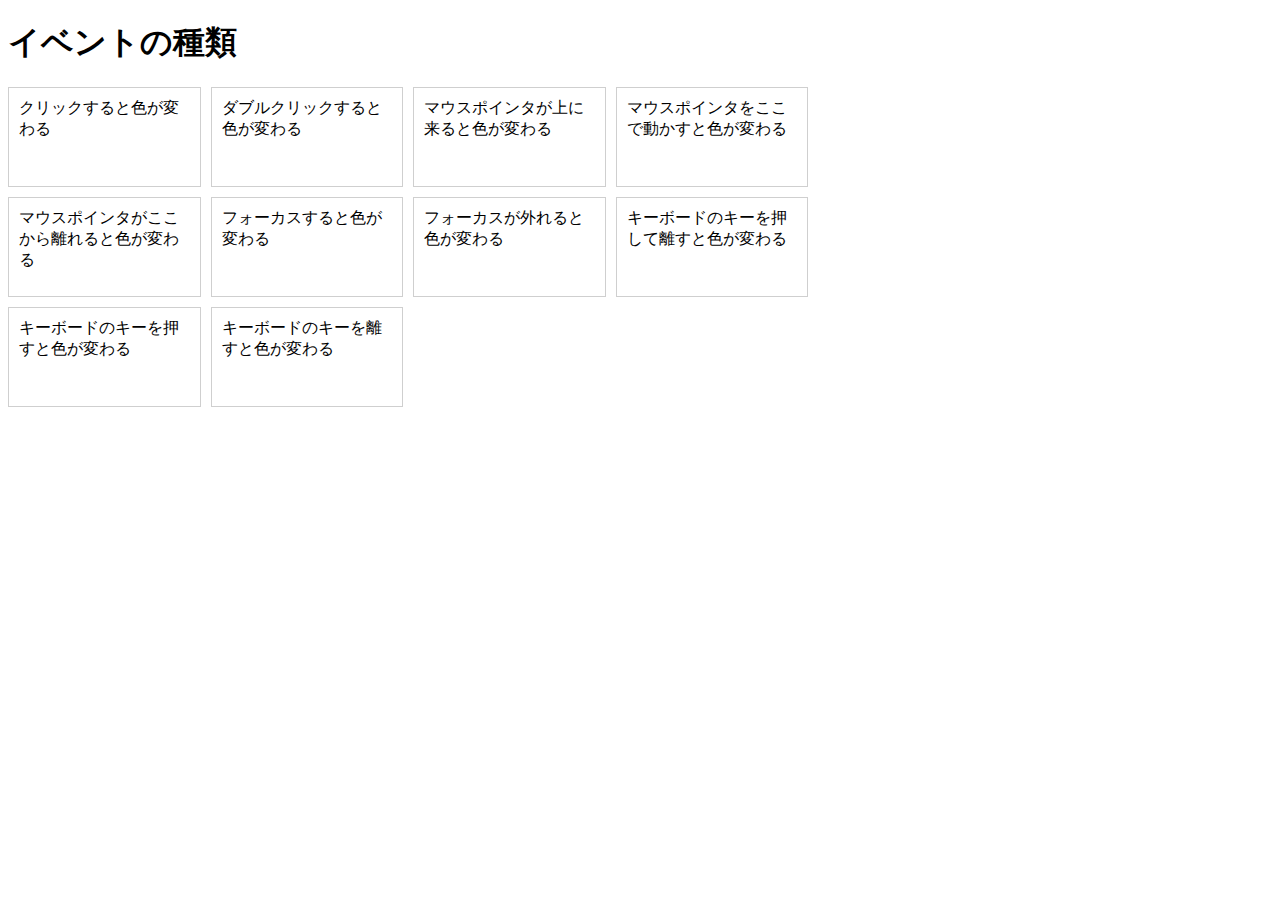
<file: practice-event/event-list.html>
<!DOCTYPE html>
<html>
  <head>
    <title>イベントの種類</title>
	<link rel="stylesheet" href="event-list.css">
	<script src="event-list.js" defer></script>
  </head>

  <body>
    <h1>イベントの種類</h1>
	<div id="main">
		<div class="cell" id="cell1">クリックすると色が変わる</div>
		<div class="cell" id="cell2">ダブルクリックすると色が変わる</div>
		<div class="cell" id="cell3">マウスポインタが上に来ると色が変わる</div>
		<div class="cell" id="cell4">マウスポインタをここで動かすと色が変わる</div>

		<div class="cell" id="cell5">マウスポインタがここから離れると色が変わる</div>
		<div class="cell" id="cell6" tabindex="1">フォーカスすると色が変わる</div>
		<div class="cell" id="cell7" tabindex="2">フォーカスが外れると色が変わる</div>
		<div class="cell" id="cell8" tabindex="3">キーボードのキーを押して離すと色が変わる</div>
		<div class="cell" id="cell9" tabindex="4">キーボードのキーを押すと色が変わる</div>
		<div class="cell" id="cell10" tabindex="5">キーボードのキーを離すと色が変わる</div>
  </body>
</html>
</file>
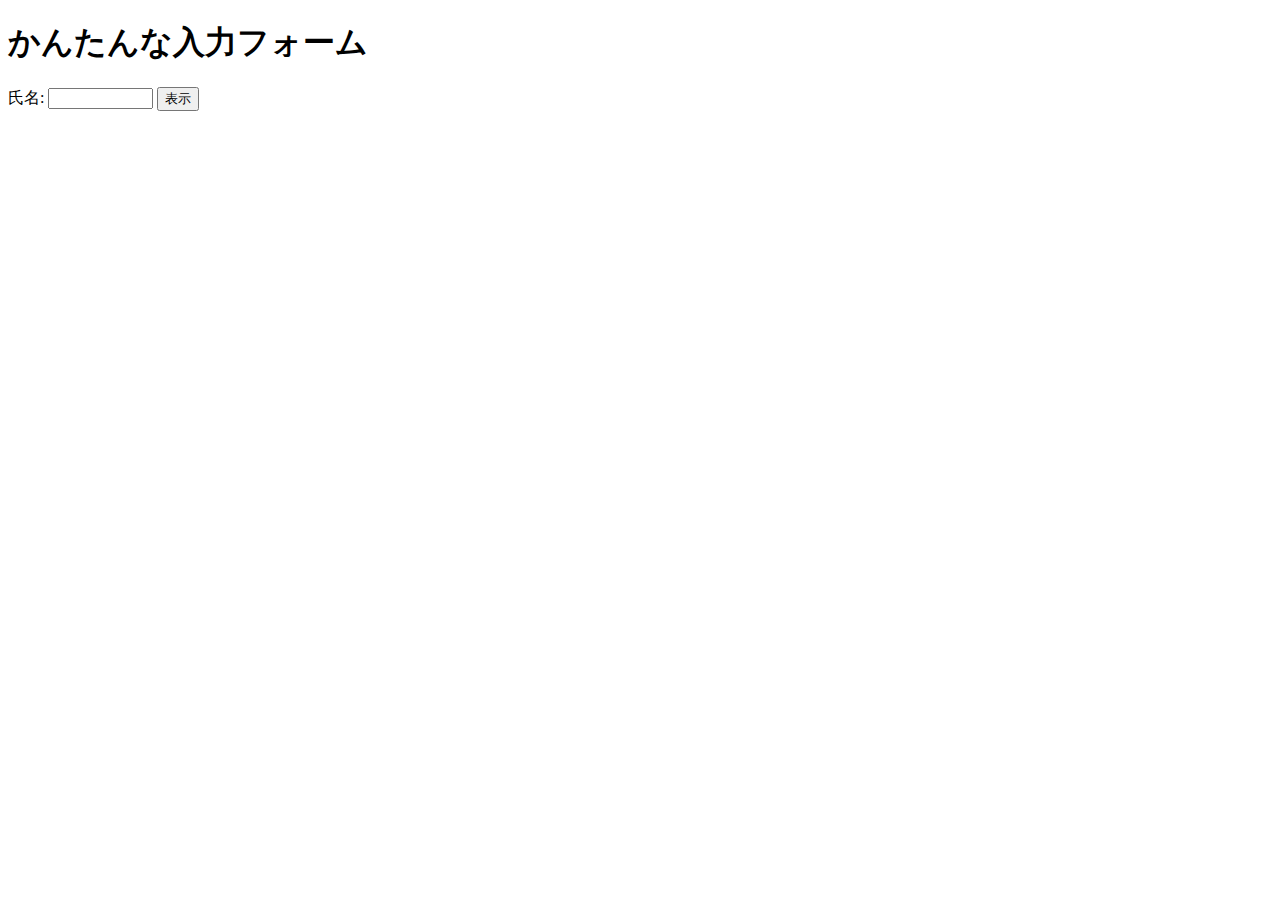
<file: practice-event/input-demo.html>
<!DOCTYPE html>
<html>
  <head>
    <title>かんたんな入力フォーム</title>
	<script src="input-demo.js" defer></script>
  </head>

  <body>
    <h1>かんたんな入力フォーム</h1>
	<label for="shimei">氏名: </label>
	<input type="text" name="shimei" size="10">
	<button id="print">表示</button>
  </body>
</html>
</file>
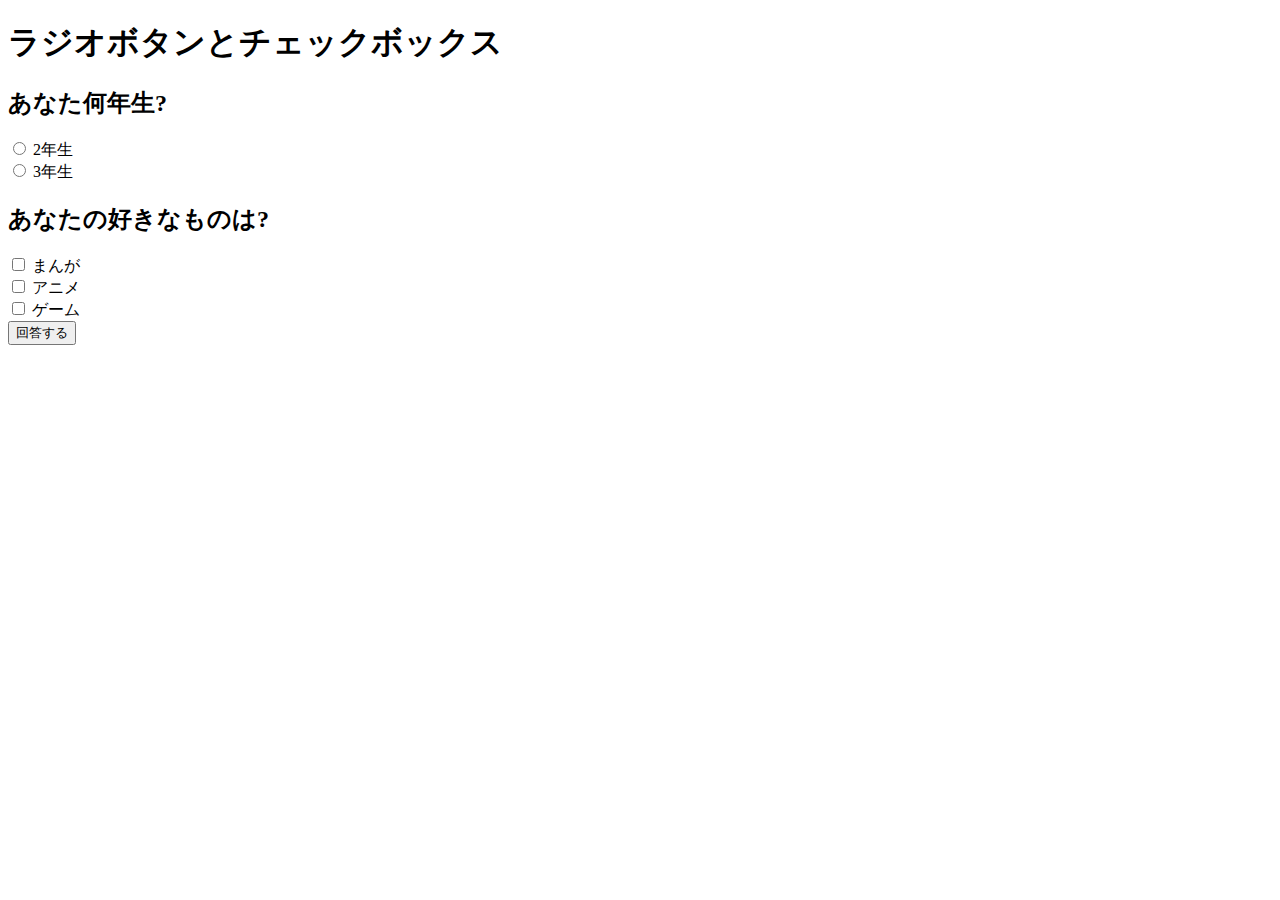
<file: practice-event/radio-checkbox-demo.html>
<!DOCTYPE html>
<html>
  <head>
    <title>ラジオボタンとチェックボックス</title>
	<script src="radio-checkbox-demo.js" defer></script>
  </head>

  <body>
    <h1>ラジオボタンとチェックボックス</h1>
	<h2>あなた何年生?</h2>
	<div>
		<input type="radio" name="year" id="year2" value="2">
		<label for="year2">2年生</label>
	</div>
	<div>
		<input type="radio" name="year" id="year3" value="3">
		<label for="year3">3年生</label>
	</div>

	<h2>あなたの好きなものは?</h2>
	<div>
		<input type="checkbox" name="hobby" id="manga" value="manga">
		<label for="manga">まんが</label>
	</div>
	<div>
		<input type="checkbox" name="hobby" id="anime" value="anime">
		<label for="anime">アニメ</label>
	</div>
	<div>
		<input type="checkbox" name="hobby" id="game" value="game">
		<label for="game">ゲーム</label>
	</div>

	<div>
		<button id="answer">回答する</button>
	</div>
  </body>
</html>
</file>
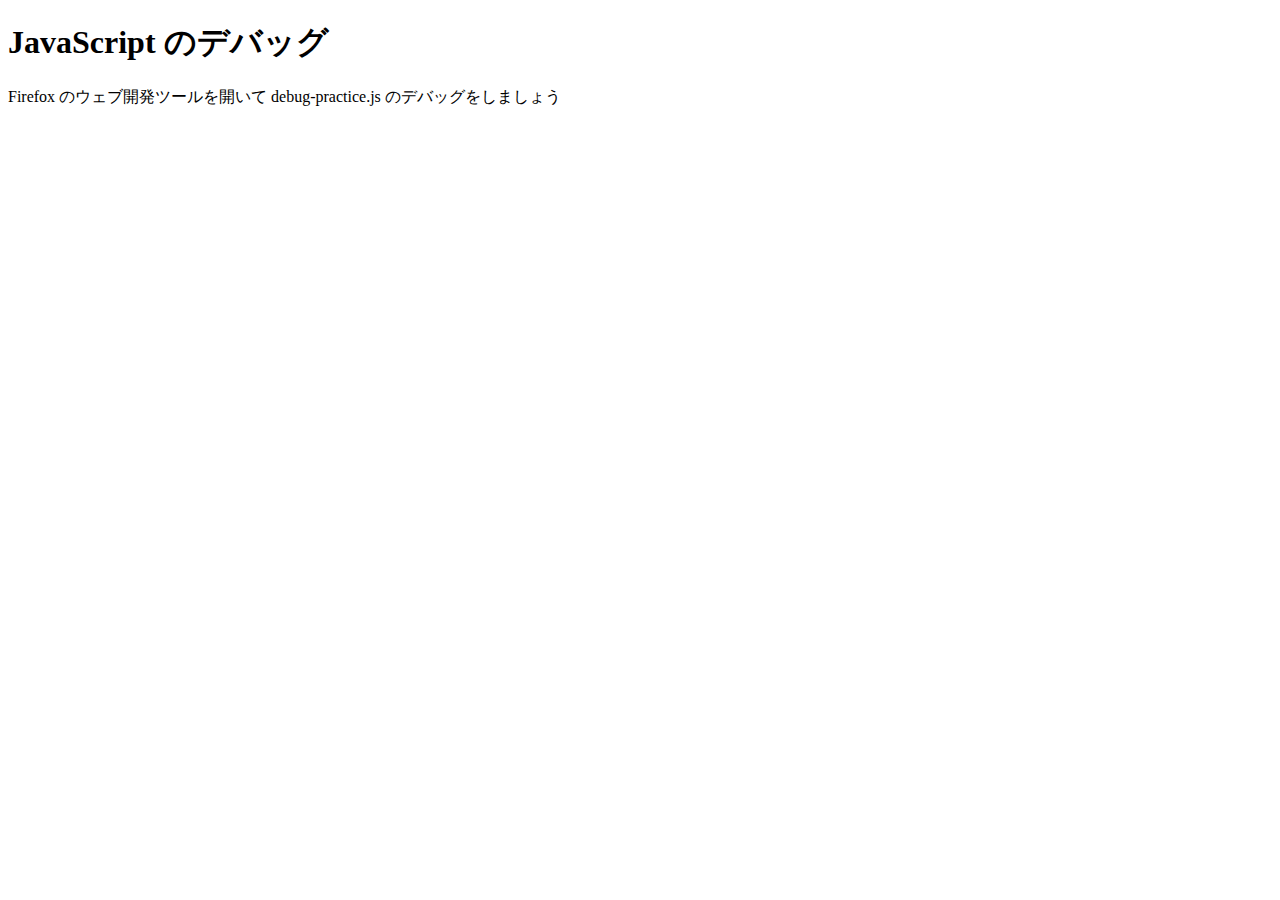
<file: practice-js/debug-practice.html>
<!DOCTYPE html>
<html>
  <head>
    <meta charset="utf-8">
    <title>JavaScript のデバッグ</title>
	<script src="debug-practice.js" defer></script>
  </head>

  <body>
    <h1>JavaScript のデバッグ</h1>

    <p>Firefox のウェブ開発ツールを開いて debug-practice.js のデバッグをしましょう</p>
  </body>
</html>
</file>
<file: style.css>
/* General styles */

html {
    font-family: 'Helvetica neue', Arial, 'sans serif';
    font-size: 10px;
  }
  
  body {
    width: 80em;
    margin: 0 auto;
  }
  
  /* Typography */
  
  h1 {
    font-size: 4em;
  }
  
  h2 {
    font-size: 3.2em;
  }

  /*h3 {
    font-size: 2.4em;
  }*/
  
  p,li {
    font-size: 1.7em;
  }
  
  /*+++ more specific section styles +++*/
  
  /* header and footer */
  
  header, footer {
    background-color: teal;
    height: 10em;
    padding: 2em;
  }
  
  h1, footer p {
    margin: 0px;
    background-color:blueviolet
  }
  
  h1 {
    text-align: center;
    padding: 0.5em 0;
  }
  
  /* main content */
  
  main {
    padding: 2em;
  }
  
  main p, main li {
    line-height: 2;
  }
  
  img {
    float: right;
    margin: 1.2em 2em;
  }


  h3{
    font-size: 2em;
  }
</file>
<file: practice-css/style.css>
/* General styles */

html {
  font-family: 'Helvetica neue', Arial, 'sans serif';
  font-size: 10px;
}

body {
  width: 80em;
  margin: 0 auto;
}

/* Typography */

h1 {
  font-size: 4em;
}

h2 {
  font-size: 3.2em;
}

p,li {
  font-size: 1.7em;
}

/*+++ more specific section styles +++*/

/* header and footer */

header, footer {
  background-color: teal;
  height: 10em;
  padding: 2em;
}

h1, footer p {
  margin: 0px;
}

h1 {
  text-align: center;
  padding: 0.5em 0;
}

/* main content */

main {
  padding: 2em;
}

main p, main li {
  line-height: 2;
}

img {
  float: right;
  margin: 1.2em 2em;
}
</file>
<file: practice-dom/div-demo2.css>
div#placeholder {
	display: grid; 
	grid-template-columns: 1fr 1fr;
    grid-template-rows: 250px 250px;
    width: 400px;
}

div.faceAndName {
	border: 1px solid #efefef;
}

div.faceAndName p {
	text-align: center;
}

div.faceAndName img {
	display: block;
	width: 100%;
}
</file>
<file: practice-dom/dom-demo.css>
li {
    font-size: 10pt;
}

p#definition {
    color: pink;
}

.orangeUnderline {
  color: orange;
  text-decoration: green wavy underline;
}
</file>
<file: practice-event/event-intro.css>
button {
	display: block;
	margin-top: 20px;
}
</file>
<file: practice-event/event-list.css>
#main {
	display: grid;
	grid-template-columns: 1fr 1fr 1fr 1fr;
	grid-auto-rows: 100px;
	grid-gap: 10px;
	width: 800px;
}

.cell {
	padding: 10px;
	border: 1px solid #cfcfcf;
}

.cell:focus {
	border: 1px solid black;
}
</file>
